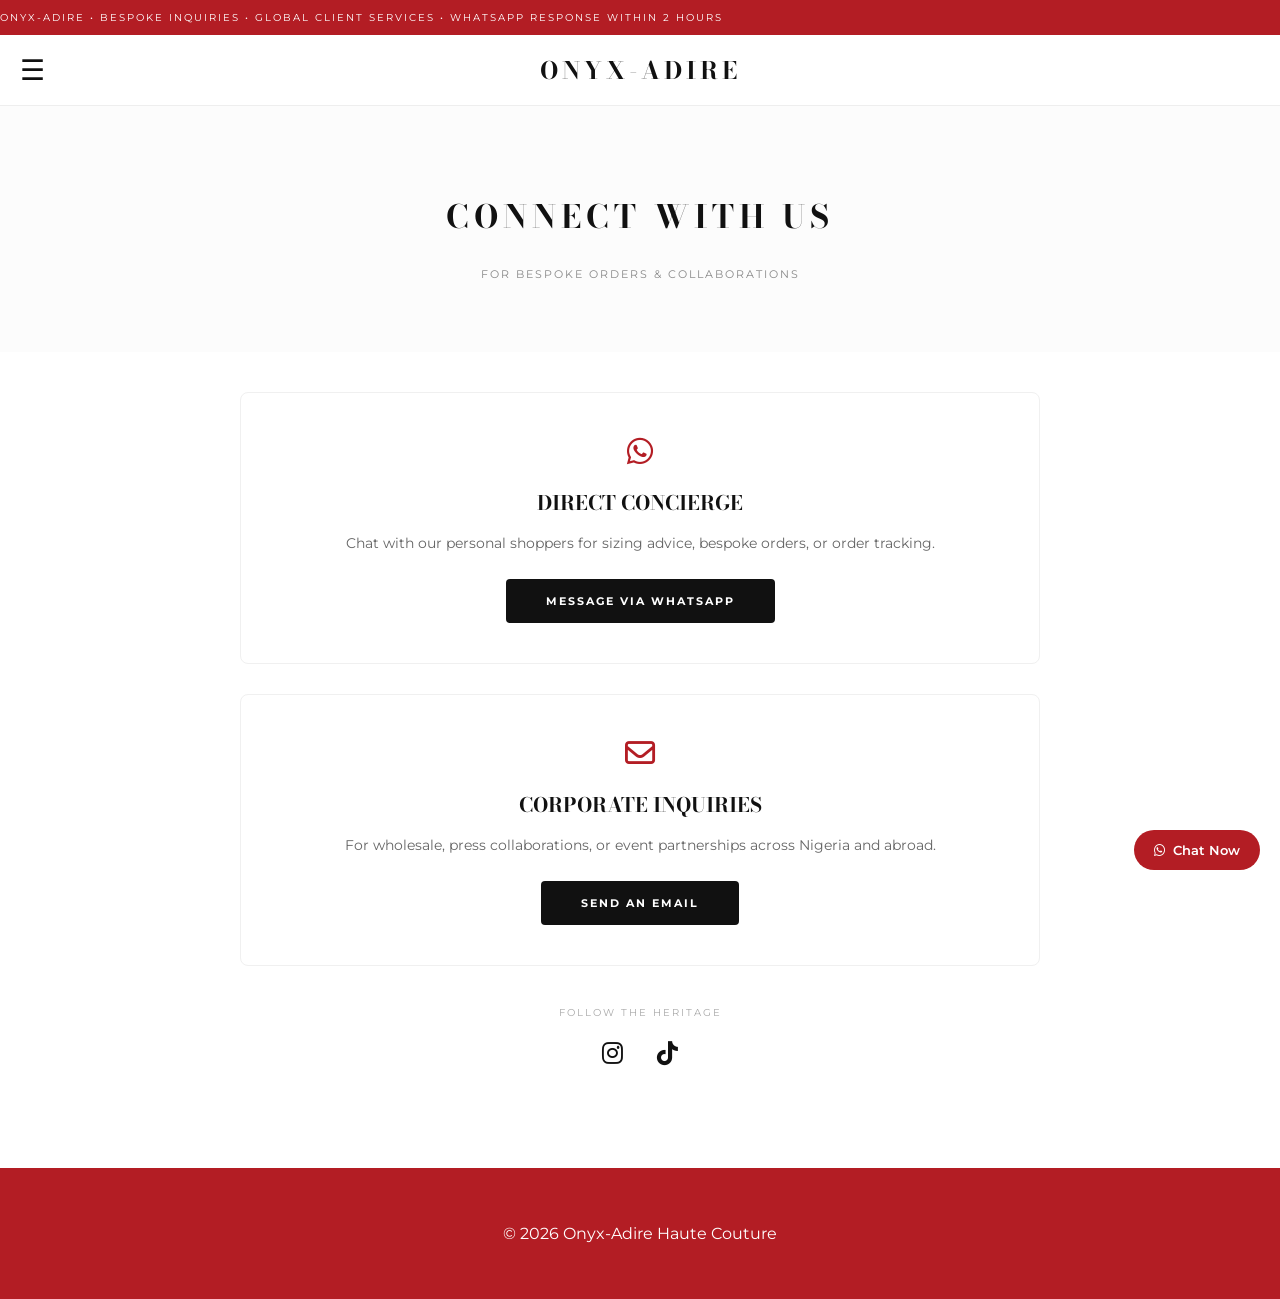
<file: Inquiries.html>
<!DOCTYPE html>
<html lang="en">
<head>
    <meta charset="UTF-8">
    <meta name="viewport" content="width=device-width, initial-scale=1.0">
    <title>Inquiries | Onyx-Adire Haute Couture</title>
    <link rel="stylesheet" href="https://cdnjs.cloudflare.com/ajax/libs/font-awesome/6.0.0/css/all.min.css">
    <style>
        @import url('https://fonts.googleapis.com/css2?family=Bodoni+Moda:ital,wght@0,400;0,700;1,400&family=Montserrat:wght@300;400;500;600&display=swap');

        :root {
            --brand-red: #b31d24;
            --onyx-black: #111111;
            --header-height: 105px;
        }

        body { margin: 0; font-family: 'Montserrat', sans-serif; background: #fff; color: var(--onyx-black); }

        /* HEADER SYSTEM (Consistent with all pages) */
        .master-header {
            position: fixed; top: 0; left: 0; width: 100%; height: var(--header-height);
            z-index: 9999; background: white; display: flex; flex-direction: column;
            border-bottom: 1px solid #eee;
        }
        .promo-bar {
            background-color: var(--brand-red); color: white; height: 35px;
            display: flex; align-items: center; overflow: hidden; position: relative;
        }
        .marquee-text {
            position: absolute; white-space: nowrap; font-size: 10px;
            letter-spacing: 2px; text-transform: uppercase; animation: scrolling 20s linear infinite;
        }
        @keyframes scrolling { 0% { transform: translateX(100vw); } 100% { transform: translateX(-100%); } }
        header { height: 70px; display: flex; align-items: center; justify-content: center; position: relative; }
        .hamburger { position: absolute; left: 20px; font-size: 28px; cursor: pointer; }
        .logo { font-family: 'Bodoni Moda', serif; font-size: 24px; text-transform: uppercase; text-decoration: none; color: var(--onyx-black); letter-spacing: 4px; font-weight: 700; }

        /* SIDE MENU */
        .side-menu {
            height: calc(100vh - var(--header-height)); width: 0; position: fixed;
            z-index: 9000; top: var(--header-height); left: 0; background-color: white;
            overflow-x: hidden; transition: 0.4s ease; box-shadow: 5px 0 15px rgba(0,0,0,0.1);
        }
        .menu-links { padding-top: 40px; }
        .menu-links a { padding: 15px 40px; display: block; font-family: 'Bodoni Moda', serif; font-size: 18px; text-decoration: none; color: var(--onyx-black); text-transform: uppercase; }

        /* INQUIRIES CONTENT */
        .inquiry-hero {
            margin-top: var(--header-height);
            padding: 60px 20px;
            text-align: center;
            background: #fcfcfc;
        }
        .inquiry-hero h1 { font-family: 'Bodoni Moda', serif; font-size: 32px; letter-spacing: 5px; text-transform: uppercase; }

        .contact-container {
            max-width: 800px;
            margin: 0 auto;
            padding: 40px 20px 100px;
            text-align: center;
        }

        .contact-card {
            background: white;
            border: 1px solid #f0f0f0;
            padding: 40px 20px;
            margin-bottom: 30px;
            border-radius: 8px;
            transition: 0.3s;
        }
        .contact-card:hover { border-color: var(--brand-red); box-shadow: 0 10px 30px rgba(0,0,0,0.05); }

        .icon-box { font-size: 30px; color: var(--brand-red); margin-bottom: 15px; }
        .contact-title { font-family: 'Bodoni Moda', serif; font-size: 20px; text-transform: uppercase; margin-bottom: 10px; }
        .contact-text { font-size: 14px; color: #666; margin-bottom: 25px; line-height: 1.6; }

        .contact-btn {
            display: inline-block;
            background: var(--onyx-black);
            color: white;
            padding: 15px 40px;
            text-decoration: none;
            font-size: 11px;
            font-weight: 700;
            text-transform: uppercase;
            letter-spacing: 2px;
            border-radius: 4px;
        }

        .social-row { margin-top: 40px; }
        .social-row a { font-size: 24px; color: var(--onyx-black); margin: 0 15px; }

        footer { background-color: var(--brand-red); color: white; text-align: center; padding: 40px 20px; }

        /* WHATSAPP FLOAT */
        .whatsapp-float { position: fixed; bottom: 30px; right: 20px; background-color: var(--brand-red); color: white; padding: 12px 20px; border-radius: 30px; text-decoration: none; font-size: 13px; font-weight: 600; z-index: 9998; display: flex; align-items: center; gap: 8px; }
    </style>
</head>
<body>

    <div class="master-header">
        <div class="promo-bar"><div class="marquee-text">ONYX-ADIRE • BESPOKE INQUIRIES • GLOBAL CLIENT SERVICES • WHATSAPP RESPONSE WITHIN 2 HOURS</div></div>
        <header>
            <div class="hamburger" onclick="toggleNav()">☰</div>
            <a href="index.html" class="logo">Onyx-Adire</a>
        </header>
    </div>

    <div id="mySideMenu" class="side-menu">
        <div class="menu-links">
            <a href="index.html" onclick="toggleNav()">Home</a>
            <a href="collection.html" onclick="toggleNav()">Collection</a>
            <a href="trustees.html" onclick="toggleNav()">Trustees</a>
            <a href="events.html" onclick="toggleNav()">Events</a>
            <a href="inquiries.html" onclick="toggleNav()">Inquiries</a>
        </div>
    </div>

    <section class="inquiry-hero">
        <h1>Connect with Us</h1>
        <p style="letter-spacing: 2px; font-size: 11px; color: #888; text-transform: uppercase;">For Bespoke Orders & Collaborations</p>
    </section>

    <div class="contact-container">
        
        <div class="contact-card">
            <div class="icon-box"><i class="fab fa-whatsapp"></i></div>
            <h2 class="contact-title">Direct Concierge</h2>
            <p class="contact-text">Chat with our personal shoppers for sizing advice, bespoke orders, or order tracking.</p>
            <a href="https://wa.me/234XXXXXXXXXX" class="contact-btn">Message via WhatsApp</a>
        </div>

        <div class="contact-card">
            <div class="icon-box"><i class="far fa-envelope"></i></div>
            <h2 class="contact-title">Corporate Inquiries</h2>
            <p class="contact-text">For wholesale, press collaborations, or event partnerships across Nigeria and abroad.</p>
            <a href="mailto:info@onyxadire.com" class="contact-btn">Send an Email</a>
        </div>

        <div class="social-row">
            <p style="font-size: 10px; letter-spacing: 2px; text-transform: uppercase; color: #aaa; margin-bottom: 20px;">Follow the Heritage</p>
            <a href="#"><i class="fab fa-instagram"></i></a>
            <a href="#"><i class="fab fa-tiktok"></i></a>
        </div>

    </div>

    <footer>
        <p>&copy; 2026 Onyx-Adire Haute Couture</p>
    </footer>

    <a href="https://wa.me/234XXXXXXXXXX" class="whatsapp-float"><i class="fab fa-whatsapp"></i> Chat Now</a>

    <script>
        function toggleNav() {
            var m = document.getElementById("mySideMenu");
            m.style.width = (m.style.width === "280px") ? "0" : "280px";
        }
    </script>
</body>
</html>
</file>
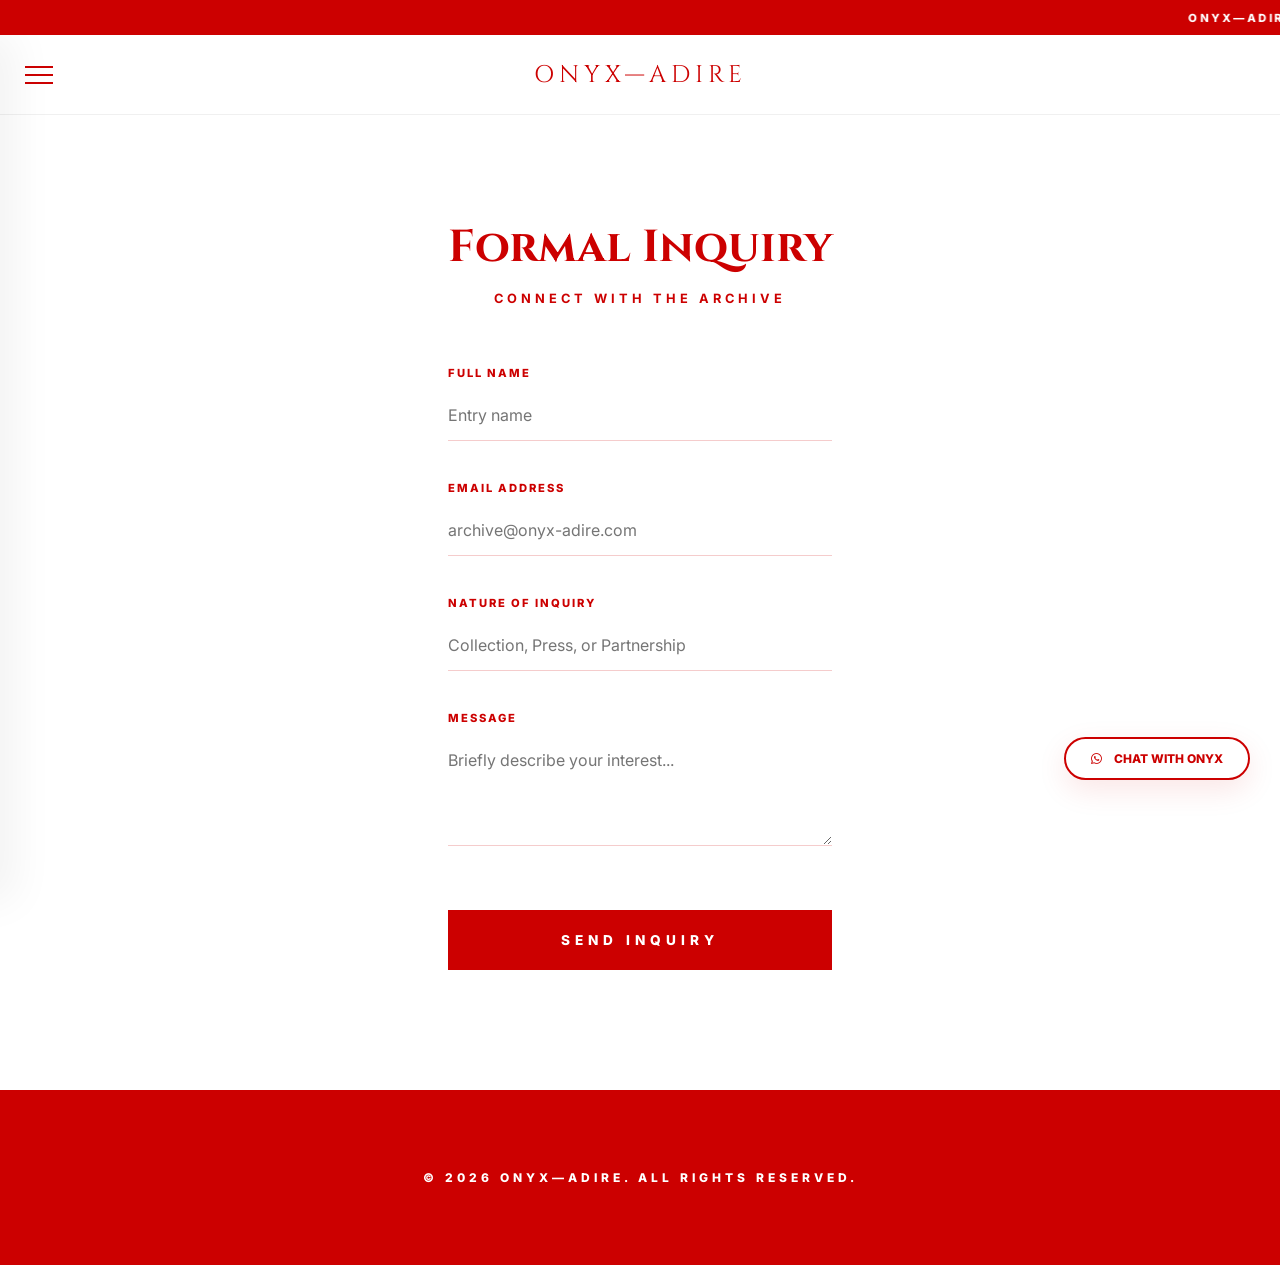
<file: inquiries.html>
<!DOCTYPE html>
<html lang="en">
<head>
    <meta charset="UTF-8">
    <meta name="viewport" content="width=device-width, initial-scale=1.0">
    <title>Inquiries | Onyx—Adire</title>
    <link rel="stylesheet" href="https://cdnjs.cloudflare.com/ajax/libs/font-awesome/6.0.0/css/all.min.css">
    <link href="https://fonts.googleapis.com/css2?family=Cinzel:wght@700&family=Inter:wght@400;600;700;800&display=swap" rel="stylesheet">
    
    <style>
        :root { --onyx-red: #cc0000; }
        * { box-sizing: border-box; }
        body { 
            margin: 0; padding: 0; font-family: 'Inter', sans-serif; 
            background: #fff; overflow-x: hidden; 
            display: flex; flex-direction: column; min-height: 100vh; 
        }

        /* STRICT RED TEXT ENFORCEMENT */
        h1, h2, h3, h4, h5, h6, p, a, span, i, marquee, label, input, textarea { 
            color: var(--onyx-red) !important; 
        }

        /* 1. ANNOUNCEMENT BAR */
        .announcement-bar {
            background: var(--onyx-red);
            height: 35px; width: 100%; position: fixed; top: 0; z-index: 10010;
            display: flex; align-items: center;
        }
        .announcement-bar marquee { 
            color: #ffffff !important; 
            font-size: 0.7rem; font-weight: 800; letter-spacing: 2.5px; text-transform: uppercase; 
        }

        /* 2. MAIN HEADER */
        .main-header { 
            position: fixed; top: 35px; width: 100%; height: 80px;
            background: rgba(255, 255, 255, 0.98); border-bottom: 1px solid #f0f0f0; z-index: 1000;
            display: flex; justify-content: center; align-items: center;
        }
        .brand-logo { font-family: 'Cinzel', serif; font-size: 1.5rem; letter-spacing: 5px; text-decoration: none; }

        /* 3. HAMBURGER ICON */
        .hamburger {
            position: absolute; left: 25px; width: 28px; height: 18px;
            display: flex; flex-direction: column; justify-content: space-between;
            cursor: pointer; z-index: 10002;
        }
        .hamburger span { display: block; height: 2px; width: 100%; background: var(--onyx-red); }

        /* 4. 30% SIDE NAVIGATION */
        .side-nav {
            position: fixed; 
            top: 35px; 
            left: -30%; 
            width: 30%; 
            height: calc(100vh - 35px); 
            background: #ffffff; 
            z-index: 9999; 
            transition: 0.6s cubic-bezier(0.77, 0, 0.175, 1);
            display: flex; flex-direction: column; justify-content: center; align-items: center;
            border-right: 1px solid #f0f0f0;
            box-shadow: 15px 0 40px rgba(0, 0, 0, 0.05);
        }
        .side-nav.open { left: 0; }

        /* RED "X" AT INTERIOR EDGE */
        .close-menu {
            position: absolute; top: 25px; right: 25px;
            font-size: 2.8rem; cursor: pointer; line-height: 1; font-weight: 300;
            color: var(--onyx-red) !important;
        }

        /* VERTICAL STRAIGHT LINE LINKS */
        .nav-links { display: flex; flex-direction: column; gap: 40px; text-align: center; }
        .nav-links a { 
            font-family: 'Cinzel', serif; font-size: 1.4rem; text-decoration: none; 
            font-weight: 700; text-transform: uppercase; 
        }

        /* 5. INQUIRY CONTENT */
        .content { 
            flex: 1; padding: 180px 20px 120px; 
            max-width: 800px; margin: 0 auto; text-align: center; 
        }
        
        .contact-header { margin-bottom: 60px; }
        .contact-header h2 { font-family: 'Cinzel', serif; font-size: 2.8rem; margin-bottom: 10px; }
        .contact-header p { font-size: 0.8rem; letter-spacing: 4px; font-weight: 700; text-transform: uppercase; }

        /* FORM STYLING */
        .form-container { text-align: left; }
        .form-group { margin-bottom: 40px; }
        
        label { font-size: 0.7rem; font-weight: 800; text-transform: uppercase; letter-spacing: 2px; display: block; margin-bottom: 10px; }
        
        input, textarea {
            width: 100%; padding: 15px 0; background: transparent; border: none;
            border-bottom: 1px solid rgba(204, 0, 0, 0.2); 
            font-family: 'Inter', sans-serif; font-size: 1rem; outline: none; 
            transition: border-color 0.4s ease;
        }
        input:focus, textarea:focus { border-bottom: 1px solid var(--onyx-red); }

        .submit-btn {
            background: var(--onyx-red); color: #fff !important; border: none;
            padding: 22px; width: 100%; cursor: pointer;
            font-family: 'Inter', sans-serif; font-weight: 800; 
            text-transform: uppercase; letter-spacing: 5px; font-size: 0.85rem;
            margin-top: 20px; transition: 0.4s ease;
        }
        .submit-btn:hover { background: #990000; letter-spacing: 7px; }

        /* 6. RED FOOTER */
        .main-footer {
            background: var(--onyx-red);
            padding: 80px 20px; text-align: center; width: 100%; margin-top: auto;
        }
        .main-footer p { 
            color: #ffffff !important; 
            font-size: 0.75rem; font-weight: 800; letter-spacing: 4px; text-transform: uppercase; margin: 0; 
        }

        /* 7. WHATSAPP FLOAT */
        .whatsapp-float {
            position: fixed; bottom: 120px; right: 30px;
            background: #fff; border: 2px solid var(--onyx-red);
            padding: 12px 25px; border-radius: 50px; text-decoration: none;
            font-weight: 800; font-size: 0.75rem; z-index: 10010;
            display: flex; align-items: center; gap: 12px;
            box-shadow: 0 10px 30px rgba(204, 0, 0, 0.1);
        }

        @media (max-width: 1024px) {
            .side-nav { width: 85%; left: -85%; }
            .content { padding-top: 140px; }
            .contact-header h2 { font-size: 2.2rem; }
        }
    </style>
</head>
<body>

    <div class="announcement-bar">
        <marquee scrollamount="6">ONYX—ADIRE X MIVA OPEN UNIVERSITY: ARCHIVING THE FUTURE OF AFRICAN TEXTILES.</marquee>
    </div>

    <nav class="side-nav" id="side-menu">
        <div class="close-menu" id="nav-close">&times;</div>
        <div class="nav-links">
            <a href="index.html">Home</a>
            <a href="collection.html">Collection</a>
            <a href="trustees.html">Trustees</a>
            <a href="events.html">Events</a>
            <a href="inquiries.html">Inquiries</a>
        </div>
    </nav>

    <header class="main-header">
        <div class="hamburger" id="nav-toggle">
            <span></span><span></span><span></span>
        </div>
        <a href="index.html" class="brand-logo">ONYX—ADIRE</a>
    </header>

    <main class="content">
        <div class="contact-header">
            <h2>Formal Inquiry</h2>
            <p>Connect with the archive</p>
        </div>

        <div class="form-container">
            <form action="#">
                <div class="form-group">
                    <label>Full Name</label>
                    <input type="text" placeholder="Entry name" required>
                </div>
                
                <div class="form-group">
                    <label>Email Address</label>
                    <input type="email" placeholder="archive@onyx-adire.com" required>
                </div>

                <div class="form-group">
                    <label>Nature of Inquiry</label>
                    <input type="text" placeholder="Collection, Press, or Partnership">
                </div>

                <div class="form-group">
                    <label>Message</label>
                    <textarea rows="4" placeholder="Briefly describe your interest..."></textarea>
                </div>

                <button type="submit" class="submit-btn">Send Inquiry</button>
            </form>
        </div>
    </main>

    <footer class="main-footer">
        <p>&copy; 2026 ONYX—ADIRE. ALL RIGHTS RESERVED.</p>
    </footer>

    <a href="https://wa.me/2347077978701" class="whatsapp-float" target="_blank">
        <i class="fab fa-whatsapp"></i>
        <span>CHAT WITH ONYX</span>
    </a>

    <script>
        const navToggle = document.getElementById('nav-toggle');
        const navClose = document.getElementById('nav-close');
        const sideMenu = document.getElementById('side-menu');

        navToggle.addEventListener('click', () => { sideMenu.classList.add('open'); });
        navClose.addEventListener('click', () => { sideMenu.classList.remove('open'); });
        
        // Close menu on link click
        document.querySelectorAll('.nav-links a').forEach(link => {
            link.addEventListener('click', () => { sideMenu.classList.remove('open'); });
        });
    </script>
</body>
</html>
</file>
